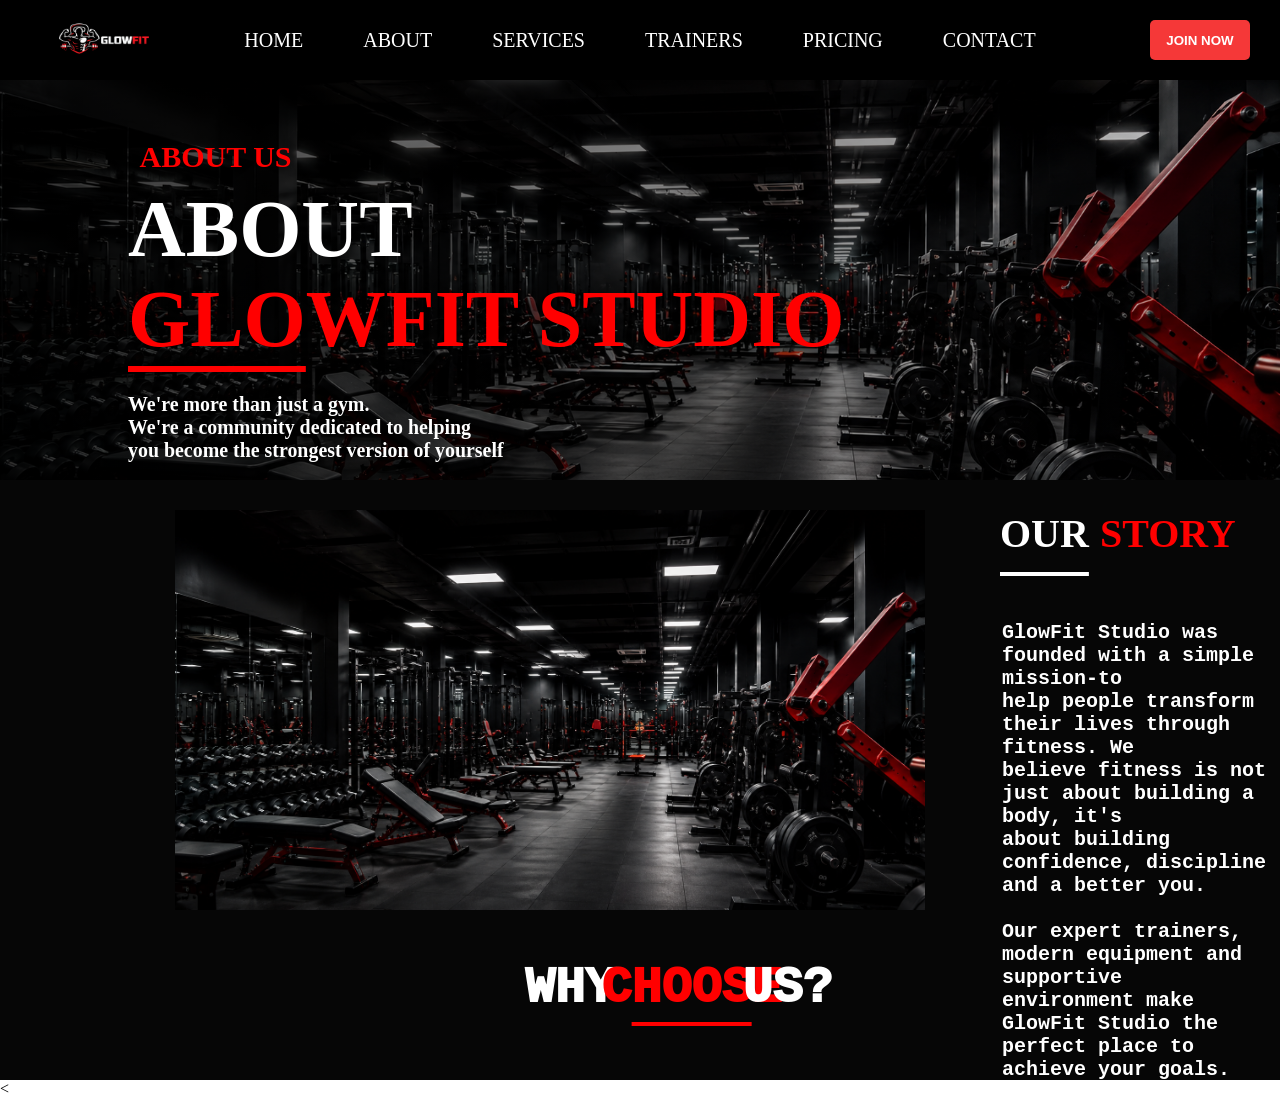
<file: about.html>
<!DOCTYPE html>
<html lang="en">
<head>
    <meta charset="UTF-8">
    <meta name="viewport" content="width=device-width, initial-scale=1.0">
    <title>Document</title>
    <link rel="stylesheet" href="about.css">
    <link rel="icon" type="image/pmg" href="373debfb-84b7-4b43-a0fc-d32e017e0ee9.png">
    <script src="Script.js"></script>
</head>
<body>
    <div id="hero">
        <nav>
        <a href="index.html">HOME</a>
        <a href="about.html">ABOUT</a>
        <a href="services.html">SERVICES</a>
        <a href="trainers.html">TRAINERS</a>
        <a href="Pricing.html">PRICING</a>
        <a href="Contact.html">CONTACT</a> 
       <button id="join" type="button">JOIN NOW</button>
        <img src="ee79e74f-3612-43bd-8979-023673e26bba.png" id="img1" alt="GLOWFIT" href="index.html">
        
        </nav>
</div>
        <div id="div1">
            <h4  id="a1">ABOUT US</h4>
            <h1 style="color: white;" id="a2">ABOUT</h1>
            <h1 id="a3"><span id="a4">GLO</span>WFIT STUDIO</h1>

                            <div id="imp">
                                    <h5>We're more than just a gym.<br>We're a community dedicated to helping<br> you become the strongest version of yourself</h5>
                                    
                            </div>
        </div>
        

        <div id="div2">

            
            
            <img src="ChatGPT Image Jun 12, 2026, 11_48_11 PM.png" id="img2">
            
            <div id="kl">
            <span id="sp1">OUR</span><span id="sp2"> STORY</span>
            <h4 id="text2">GlowFit Studio was founded with a simple mission-to<br>help people transform their lives through fitness. We<br>believe fitness is not just about building a body, it's<br>about building confidence, discipline and a better you.<br><br>Our expert trainers, modern equipment and supportive<br>environment make GlowFit Studio the perfect place to achieve your goals.</h4>
                </div>

                <div id="k">
                <span id="ch1">WHY</span><span id="sp3">C<span id="sp5">HOOS</span>E</span><span id="sp4">US?</span>
        </div>
        </div>

        <
</body>

</html>
</file>
<file: about.css>
html, body {
    margin: 0;
    padding: 0;
}

/* HEADER */

#hero{
    width: 100%;
    height: 80px;
    background-color: black;
}

nav{
    height: 80px;
    display: flex;
    justify-content: center;
    align-items: center;
    gap: 60px;
    position: relative;
}

a{
    color: white;
    text-decoration: none;
    font-size: 20px;
    position: relative;
}

a::after{
    content: "";
    position: absolute;
    left: 0;
    bottom: -5px;
    width: 0;
    height: 2px;
    background: red;
    transition: 0.3s;
}

a:hover{
    color: red;
}

a:hover::after{
    width: 100%;
}

#img1{
    position: absolute;
    left: 30px;
    width: 150px;
    height: 90px;
    top: -5px;
}

#join{
    position: absolute;
    right: 30px;
    width: 100px;
    height: 40px;
    background: rgb(245,56,56);
    border: none;
    color: white;
    border-radius: 5px;
    font-weight: bold;
}

/* HERO IMAGE SECTION */

#div1{
    background:
    linear-gradient(
        to right,
        rgba(0,0,0,0.8),
        rgba(0,0,0,0.2)
    ),
    url("ChatGPT Image Jun 12, 2026, 11_48_11 PM.png");

    background-size: cover;
    background-position: center;
    background-repeat: no-repeat;

    width: 100%;
    height: 400px;

    position: relative;
    margin: 0;
}

#a1{
    position: absolute;
    left: 10.9%;
    top: 20px;
    color: red;
    font-size: 30px;
}

#a2{
    position: absolute;
    left: 10%;
    top: 50px;
    color: white;
    font-size: 80px;
}

#a3{
    position: absolute;
    left: 10%;
    top: 140px;
    color: red;
    font-size: 80px;
}

#a4{
    text-decoration: underline;
    text-decoration-thickness: 6px;
    text-underline-offset: 20px;
}

#imp{
    position: absolute;
    left: 10%;
    top: 280px;
    color: white;
    font-size: 24px;
}

/* SECTION 2 */

#div2{
    width: 100%;
    height: 600px;
    background: #000000f9;
    position: relative;
}

#img2{
    position: absolute;
    left: 175px;
    top: 30px;
    width: 750px;
    height: 400px;
}

#sp1{
    position: absolute;
    left: 1000px;
    top: 30px;
    color: white;
    font-size: 40px;
    font-weight: bold;
    text-decoration: underline;
    text-decoration-thickness: 4px;
    text-underline-offset: 25px;
    
}

#sp2{
    position: absolute;
    left: 1100px;
    top: 30px;
    color: red;
    font-size: 40px;
    font-weight: bold;
}

#text2{
    font-size: 20px;
    font-family: 'Courier New', Courier, monospace;
    color: white;
    position: absolute;
    left: 1002px;
    top: 19%;
}


#sp3{
    color: red;
    position: absolute;
    
    left: 47%;
    top: 80%;
    font-family: 'Courier New', Courier, monospace;
    font-size: 50px;
    font-weight: 1000;
}

#ch1{
    font-weight: 1000;
    font-size: 50px;
    position: absolute;
    left: 41%;
    top: 80%;
    color: white;
    font-family: 'Courier New', Courier, monospace;
}

#sp4{
    font-weight: 1000;
    font-size: 50px;
    position: absolute;
    left:  58%;
    top: 80%;
    color: white;
    font-family: 'Courier New', Courier, monospace;
}

#sp5{
    text-decoration: underline;
    text-underline-offset: 20px;
    text-decoration-thickness: 4px;
}
</file>
